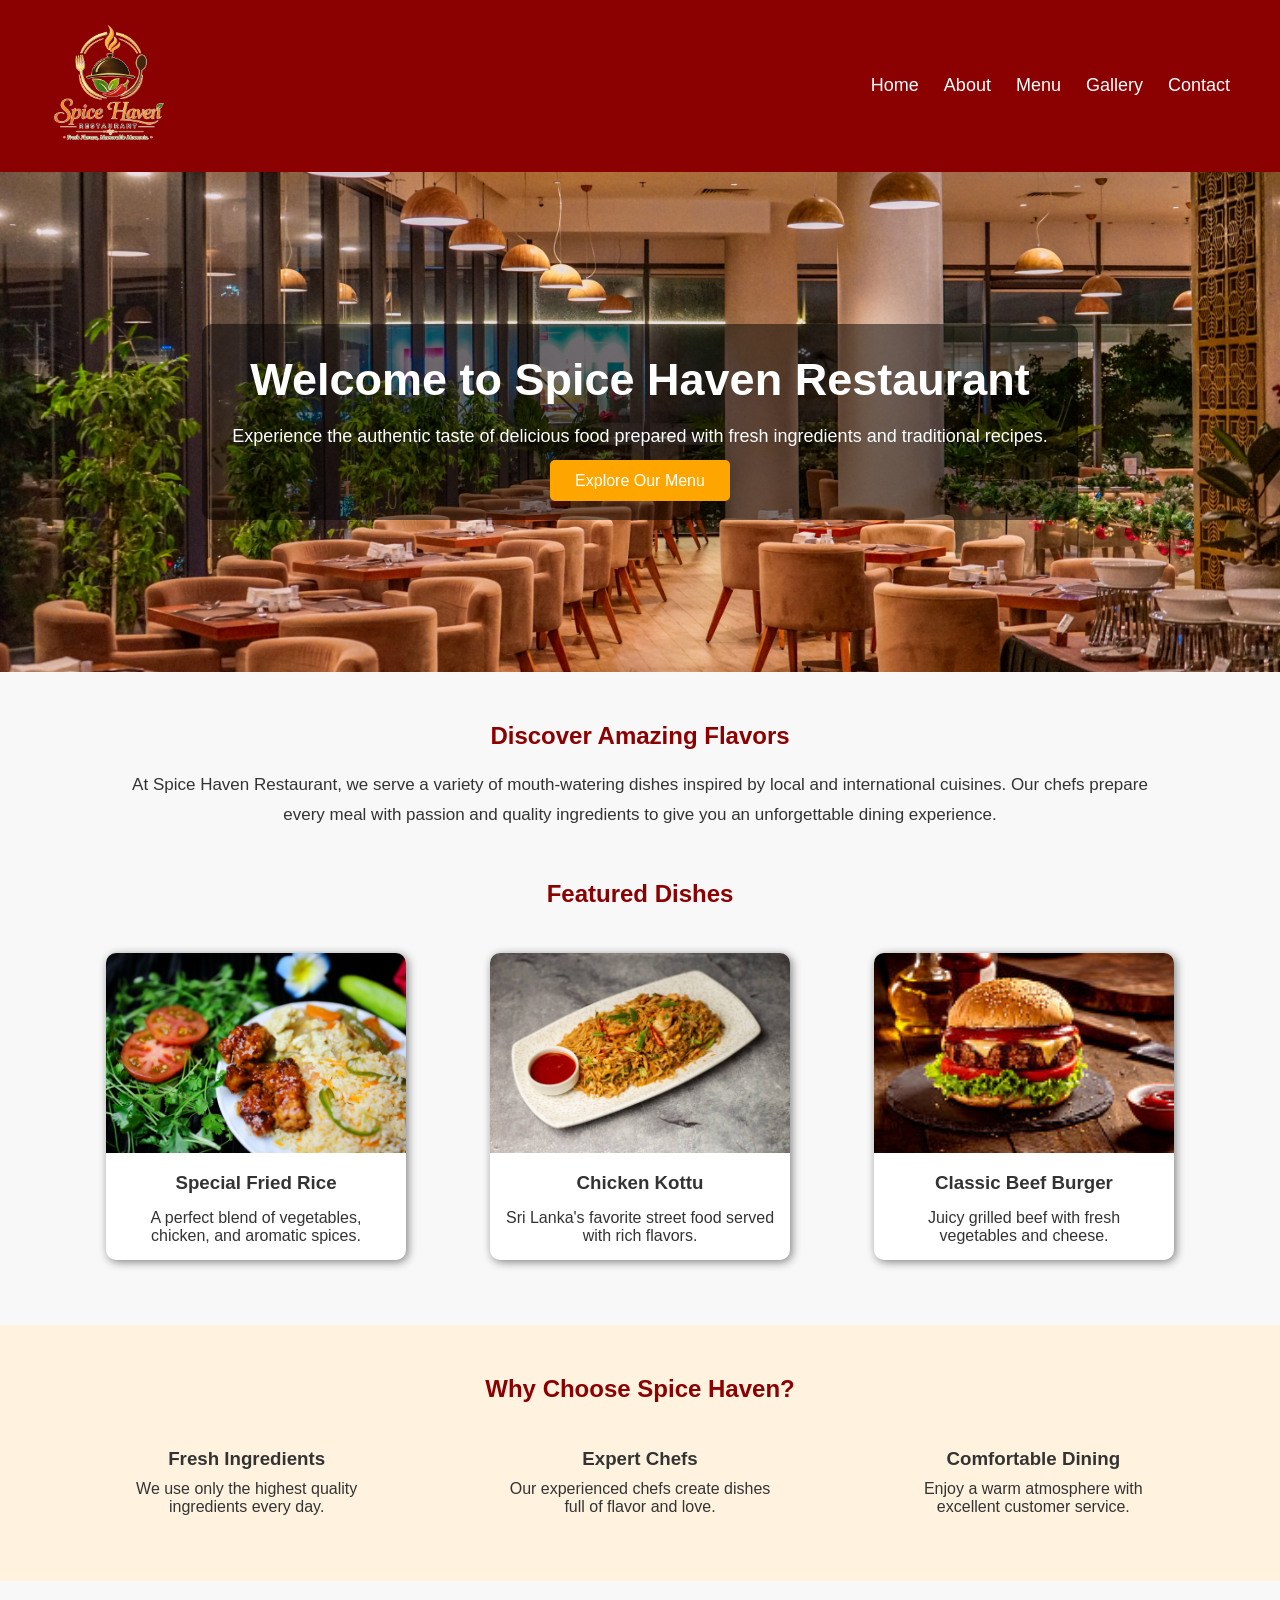
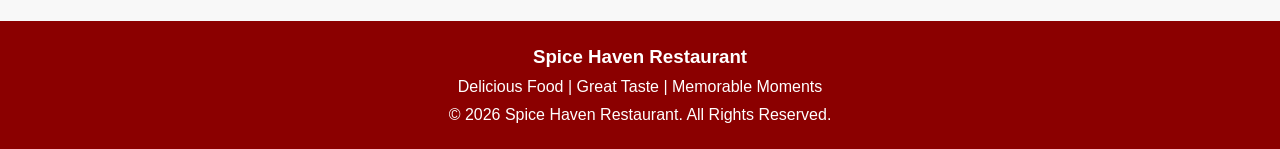
<file: index.html>
<!DOCTYPE html>
<html lang="en">

<head>

    <meta charset="UTF-8">
    <meta name="viewport" content="width=device-width, initial-scale=1.0">

    <title>Spice Haven Restaurant</title>

    <link rel="stylesheet" href="css/style.css">

    <link rel="preconnect" href="https://fonts.googleapis.com">
    <link href="https://fonts.googleapis.com/css2?family=Poppins:wght@300;400;600;700&display=swap" rel="stylesheet">

</head>

<body>

    <!-- Navigation -->

    <header>

        <nav class="navbar">

            <div class="logo">
                <img src="images/logo.png" alt="Spice Haven Logo">
            </div>

            <ul class="nav-links">

                <li><a href="index.html">Home</a></li>

                <li><a href="about.html">About</a></li>

                <li><a href="menu.html">Menu</a></li>

                <li><a href="gallery.html">Gallery</a></li>

                <li><a href="contact.html">Contact</a></li>

            </ul>

        </nav>

    </header>

    <!-- Hero Section -->

    <section class="hero">

        <div class="hero-content">

            <h1>Welcome to Spice Haven Restaurant</h1>

            <p>
                Experience the authentic taste of delicious food prepared
                with fresh ingredients and traditional recipes.
            </p>

            <a href="menu.html" class="btn" onclick="welcomeMessage()">
                Explore Our Menu
            </a>

        </div>

    </section>

    <!-- Welcome Section -->

    <section class="welcome">

        <h2>Discover Amazing Flavors</h2>

        <p>

            At Spice Haven Restaurant, we serve a variety of mouth-watering
            dishes inspired by local and international cuisines.
            Our chefs prepare every meal with passion and quality ingredients
            to give you an unforgettable dining experience.

        </p>

    </section>

    <!-- Featured Dishes -->

    <section class="featured">

        <h2>Featured Dishes</h2>

        <div class="cards">

            <div class="card">

                <img src="images/fried-rice.jpg" alt="Fried Rice">

                <h3>Special Fried Rice</h3>

                <p>
                    A perfect blend of vegetables, chicken, and aromatic spices.
                </p>

            </div>

            <div class="card">

                <img src="images/kottu.jpg" alt="Kottu">

                <h3>Chicken Kottu</h3>

                <p>
                    Sri Lanka's favorite street food served with rich flavors.
                </p>

            </div>

            <div class="card">

                <img src="images/burger.jpg" alt="Burger">

                <h3>Classic Beef Burger</h3>

                <p>
                    Juicy grilled beef with fresh vegetables and cheese.
                </p>

            </div>

        </div>

    </section>

    <!-- Why Choose Us -->

    <section class="why-us">

        <h2>Why Choose Spice Haven?</h2>

        <div class="features">

            <div>

                <h3>Fresh Ingredients</h3>

                <p>
                    We use only the highest quality ingredients every day.
                </p>

            </div>

            <div>

                <h3>Expert Chefs</h3>

                <p>
                    Our experienced chefs create dishes full of flavor and love.
                </p>

            </div>

            <div>

                <h3>Comfortable Dining</h3>

                <p>
                    Enjoy a warm atmosphere with excellent customer service.
                </p>

            </div>

        </div>

    </section>

    <!-- Footer -->

    <footer>

        <h3>Spice Haven Restaurant</h3>

        <p>
            Delicious Food | Great Taste | Memorable Moments
        </p>

        <p>
            © 2026 Spice Haven Restaurant. All Rights Reserved.
        </p>

    </footer>

    <script src="javascript/script.js"></script>

</body>
</html>
</file>
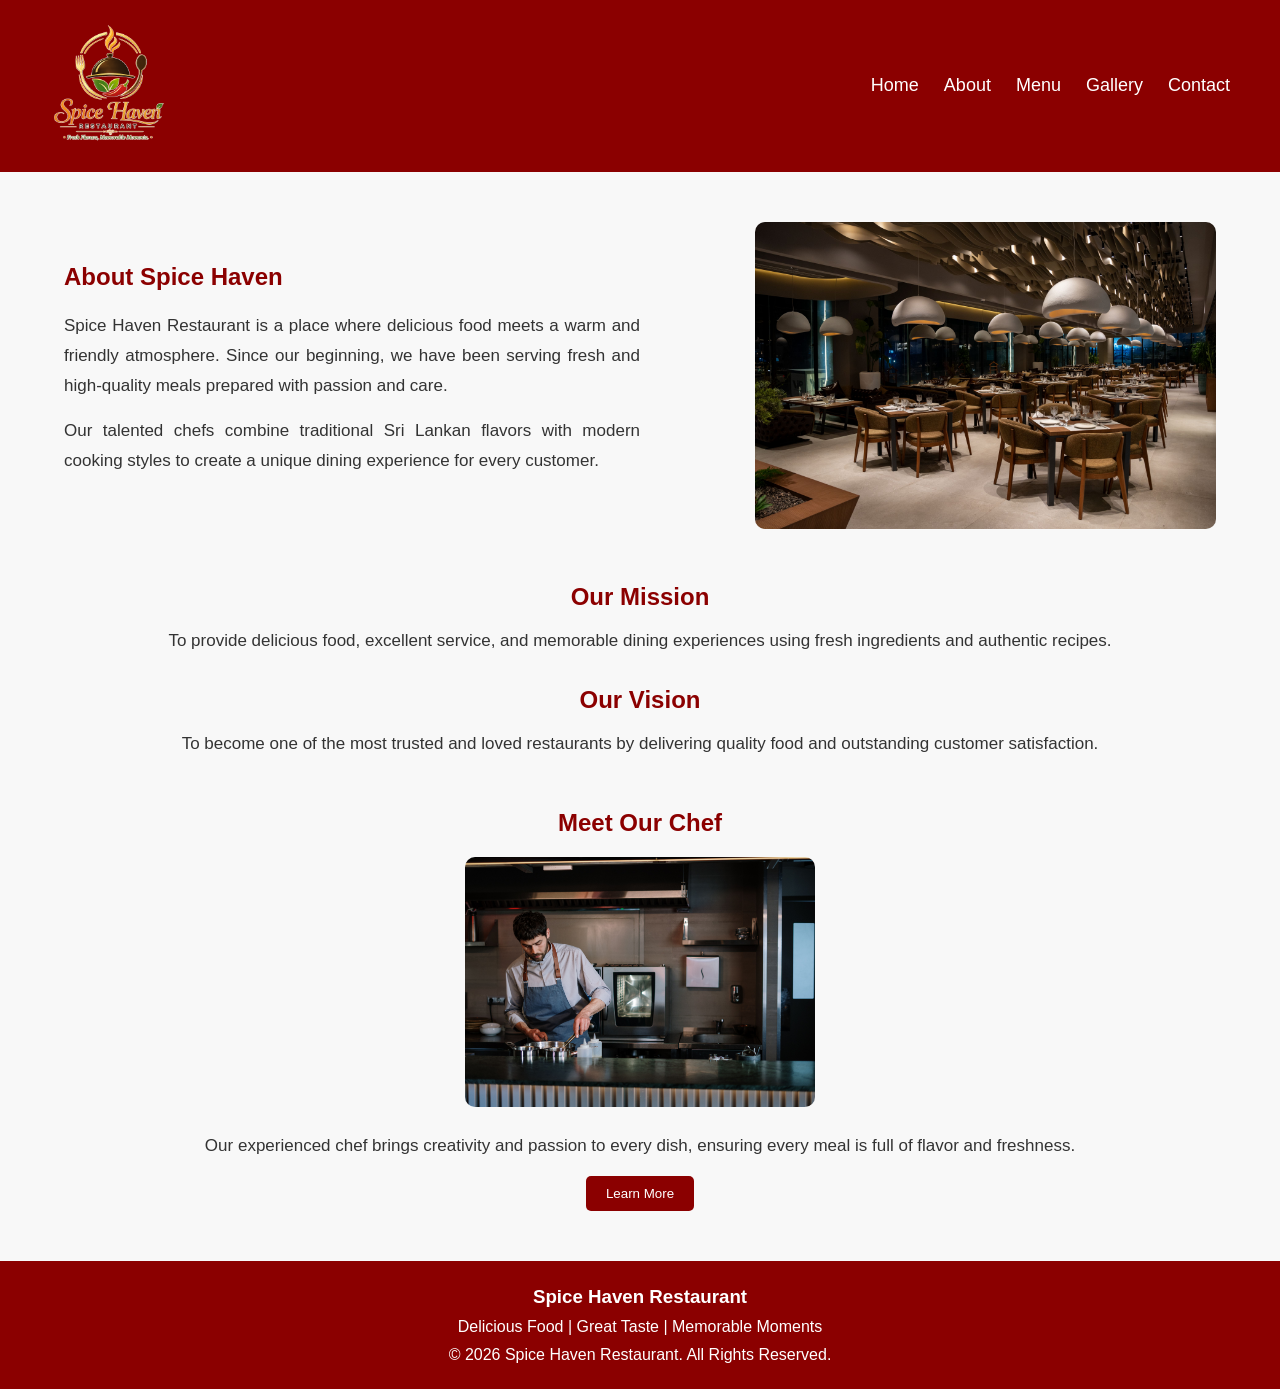
<file: about.html>
<!DOCTYPE html>
<html lang="en">

<head>
    <meta charset="UTF-8">
    <meta name="viewport" content="width=device-width, initial-scale=1.0">

    <title>About - Spice Haven Restaurant</title>

    <link rel="stylesheet" href="css/style.css">

</head>

<body>

    <!-- Navigation -->

    <header>

        <nav class="navbar">

            <div class="logo">
                <img src="images/logo.png" alt="Spice Haven Logo">
            </div>

            <ul class="nav-links">

                <li><a href="index.html">Home</a></li>
                <li><a href="about.html">About</a></li>
                <li><a href="menu.html">Menu</a></li>
                <li><a href="gallery.html">Gallery</a></li>
                <li><a href="contact.html">Contact</a></li>

            </ul>

        </nav>

    </header>

    <!-- About Section -->

    <section class="about">

        <div class="about-content">

            <div class="about-text">

                <h1>About Spice Haven</h1>

                <p>
                    Spice Haven Restaurant is a place where delicious food
                    meets a warm and friendly atmosphere. Since our beginning,
                    we have been serving fresh and high-quality meals prepared
                    with passion and care.
                </p>

                <p>
                    Our talented chefs combine traditional Sri Lankan flavors
                    with modern cooking styles to create a unique dining
                    experience for every customer.
                </p>

            </div>

            <div class="about-image">

                <img src="images/restaurant.jpg" alt="Restaurant">

            </div>

        </div>

    </section>

    <!-- Mission and Vision -->

    <section class="mission">

        <h2>Our Mission</h2>

        <p>
            To provide delicious food, excellent service, and memorable
            dining experiences using fresh ingredients and authentic recipes.
        </p>

        <h2>Our Vision</h2>

        <p>
            To become one of the most trusted and loved restaurants by
            delivering quality food and outstanding customer satisfaction.
        </p>

    </section>

    <!-- Our Chef -->

    <section class="chef">

        <h2>Meet Our Chef</h2>

        <img src="images/chef.jpg" alt="Chef">

        <p>
            Our experienced chef brings creativity and passion to every dish,
            ensuring every meal is full of flavor and freshness.
        </p>

     <button onclick="aboutMessage()">Learn More</button>   

    </section>

    <!-- Footer -->

    <footer>

        <h3>Spice Haven Restaurant</h3>

        <p>Delicious Food | Great Taste | Memorable Moments</p>

        <p>&copy; 2026 Spice Haven Restaurant. All Rights Reserved.</p>

    </footer>

<script src="javascript/script.js"></script>    

</body>
</html>
</file>
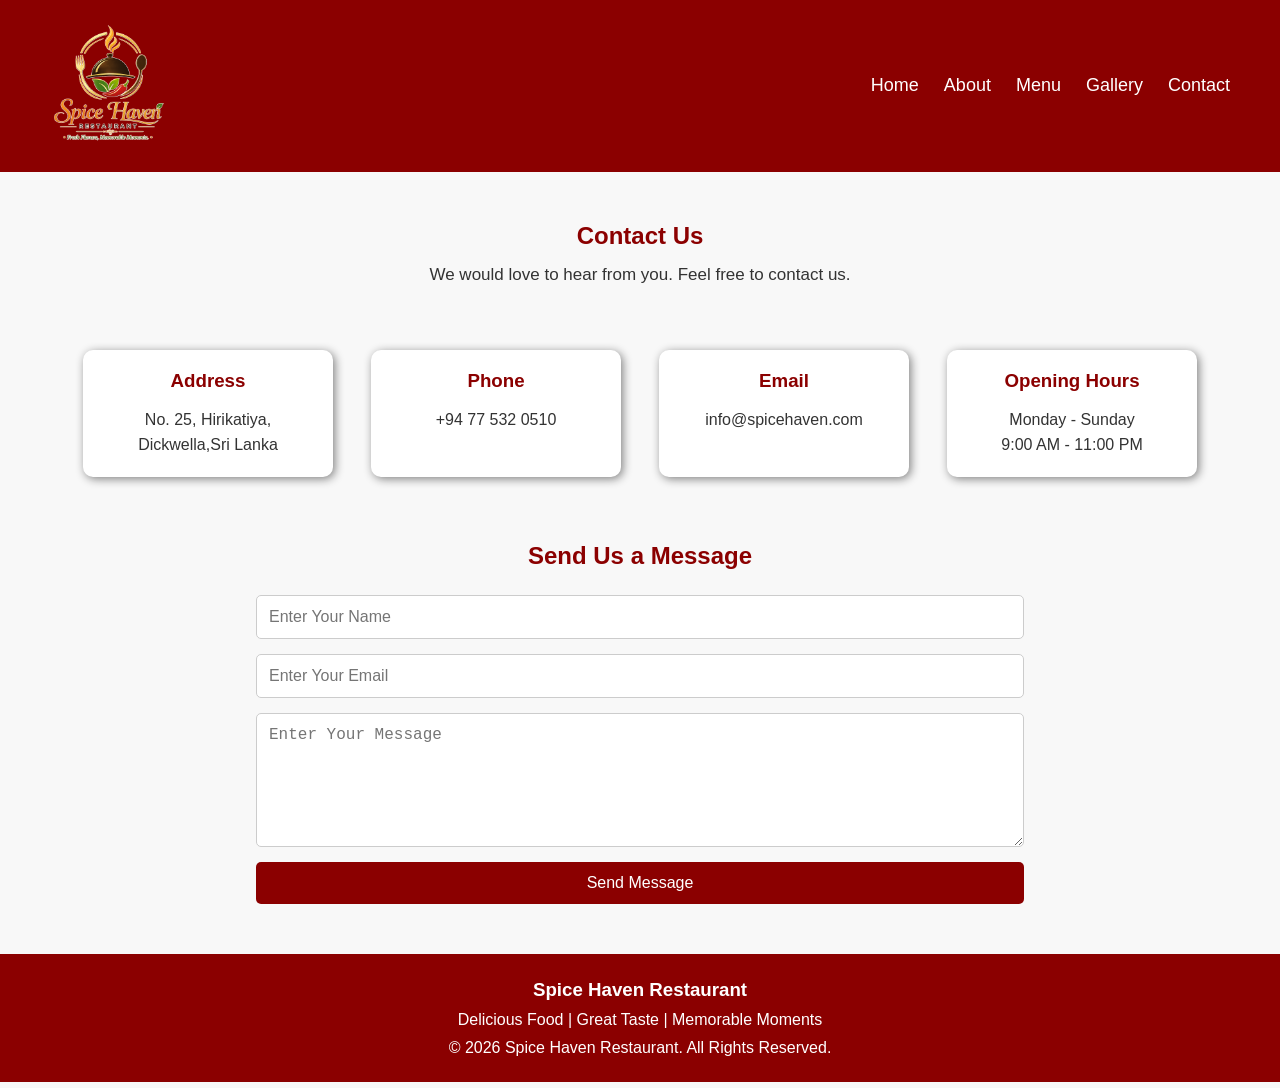
<file: contact.html>
<!DOCTYPE html>
<html lang="en">

<head>
    <meta charset="UTF-8">
    <meta name="viewport" content="width=device-width, initial-scale=1.0">
    <title>Contact - Spice Haven Restaurant</title>

    <link rel="stylesheet" href="css/style.css">
</head>
<body>

    <!-- Navigation -->

    <header>

        <nav class="navbar">

            <div class="logo">
                <img src="images/logo.png" alt="Spice Haven Logo">
            </div>

            <ul class="nav-links">

                <li><a href="index.html">Home</a></li>
                <li><a href="about.html">About</a></li>
                <li><a href="menu.html">Menu</a></li>
                <li><a href="gallery.html">Gallery</a></li>
                <li><a href="contact.html">Contact</a></li>

            </ul>

        </nav>

    </header>

    <!-- Contact Heading -->

    <section class="contact-heading">

        <h1>Contact Us</h1>

        <p>
            We would love to hear from you. Feel free to contact us.
        </p>

    </section>

    <!-- Contact Information -->

    <section class="contact-info">

        <div class="info-box">

            <h3>Address</h3>

            <p>
                No. 25, Hirikatiya,<br>
                Dickwella,Sri Lanka
            </p>

        </div>

        <div class="info-box">

            <h3>Phone</h3>

            <p>+94 77 532 0510</p>

        </div>

        <div class="info-box">

            <h3>Email</h3>

            <p>info@spicehaven.com</p>

        </div>

        <div class="info-box">

            <h3>Opening Hours</h3>

            <p>
                Monday - Sunday<br>
                9:00 AM - 11:00 PM
            </p>

        </div>

    </section>

    <!-- Contact Form -->

    <section class="contact-form">

        <h2>Send Us a Message</h2>

        <form>

            <input type="text" placeholder="Enter Your Name" required>

            <input type="email" placeholder="Enter Your Email" required>

            <textarea rows="6" placeholder="Enter Your Message" required></textarea>

            <button type="button" onclick="contactMessage()">
                
                Send Message

            </button>

        </form>

    </section>

    <!-- Footer -->

    <footer>

        <h3>Spice Haven Restaurant</h3>

        <p>Delicious Food | Great Taste | Memorable Moments</p>

        <p>&copy; 2026 Spice Haven Restaurant. All Rights Reserved.</p>

    </footer>

    <script src="javascript/script.js"></script>

</body>
</html>
</file>
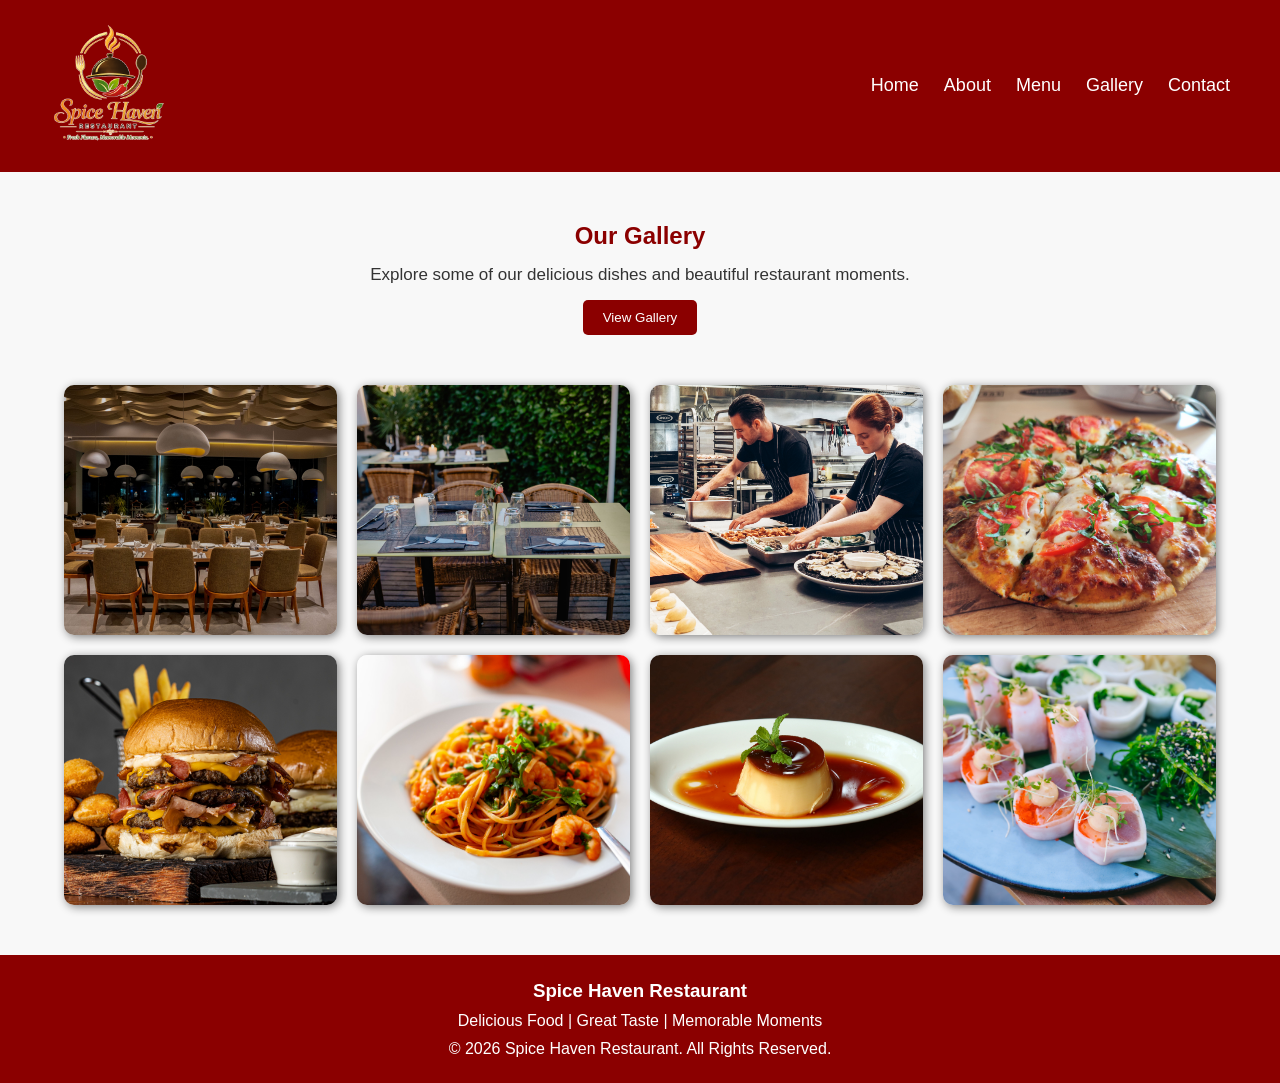
<file: gallery.html>
<!DOCTYPE html>
<html lang="en">

<head>

    <meta charset="UTF-8">
    <meta name="viewport" content="width=device-width, initial-scale=1.0">

    <title>Gallery - Spice Haven Restaurant</title>

    <link rel="stylesheet" href="css/style.css">

</head>

<body>

    <!-- Navigation -->

    <header>

        <nav class="navbar">

            <div class="logo">
                <img src="images/logo.png" alt="Spice Haven Logo">
            </div>

            <ul class="nav-links">

                <li><a href="index.html">Home</a></li>
                <li><a href="about.html">About</a></li>
                <li><a href="menu.html">Menu</a></li>
                <li><a href="gallery.html">Gallery</a></li>
                <li><a href="contact.html">Contact</a></li>

            </ul>

        </nav>

    </header>

    <!-- Gallery Heading -->

    <section class="gallery-heading">

        <h1>Our Gallery</h1>

        <p>
            Explore some of our delicious dishes and beautiful restaurant moments.
        </p>

        <button onclick="galleryMessage()">View Gallery</button>

    </section>

    <!-- Gallery Images -->

    <section class="gallery-container">

        <div class="gallery-item">
            <img src="images/gallery1.jpg" alt="Gallery Image 1">
        </div>

        <div class="gallery-item">
            <img src="images/gallery2.jpg" alt="Gallery Image 2">
        </div>

        <div class="gallery-item">
            <img src="images/gallery3.jpg" alt="Gallery Image 3">
        </div>

        <div class="gallery-item">
            <img src="images/gallery4.jpg" alt="Gallery Image 4">
        </div>

        <div class="gallery-item">
            <img src="images/gallery5.jpg" alt="Gallery Image 5">
        </div>

        <div class="gallery-item">
            <img src="images/gallery6.jpg" alt="Gallery Image 6">
        </div>

        <div class="gallery-item">
            <img src="images/gallery7.jpg" alt="Gallery Image 7">
        </div>

        <div class="gallery-item">
            <img src="images/gallery8.jpg" alt="Gallery Image 8">
        </div>

    </section>

    <!-- Footer -->

    <footer>

        <h3>Spice Haven Restaurant</h3>

        <p>Delicious Food | Great Taste | Memorable Moments</p>

        <p>&copy; 2026 Spice Haven Restaurant. All Rights Reserved.</p>

    </footer>

    <script src="javascript/script.js"></script>

</body>

</html>
</file>
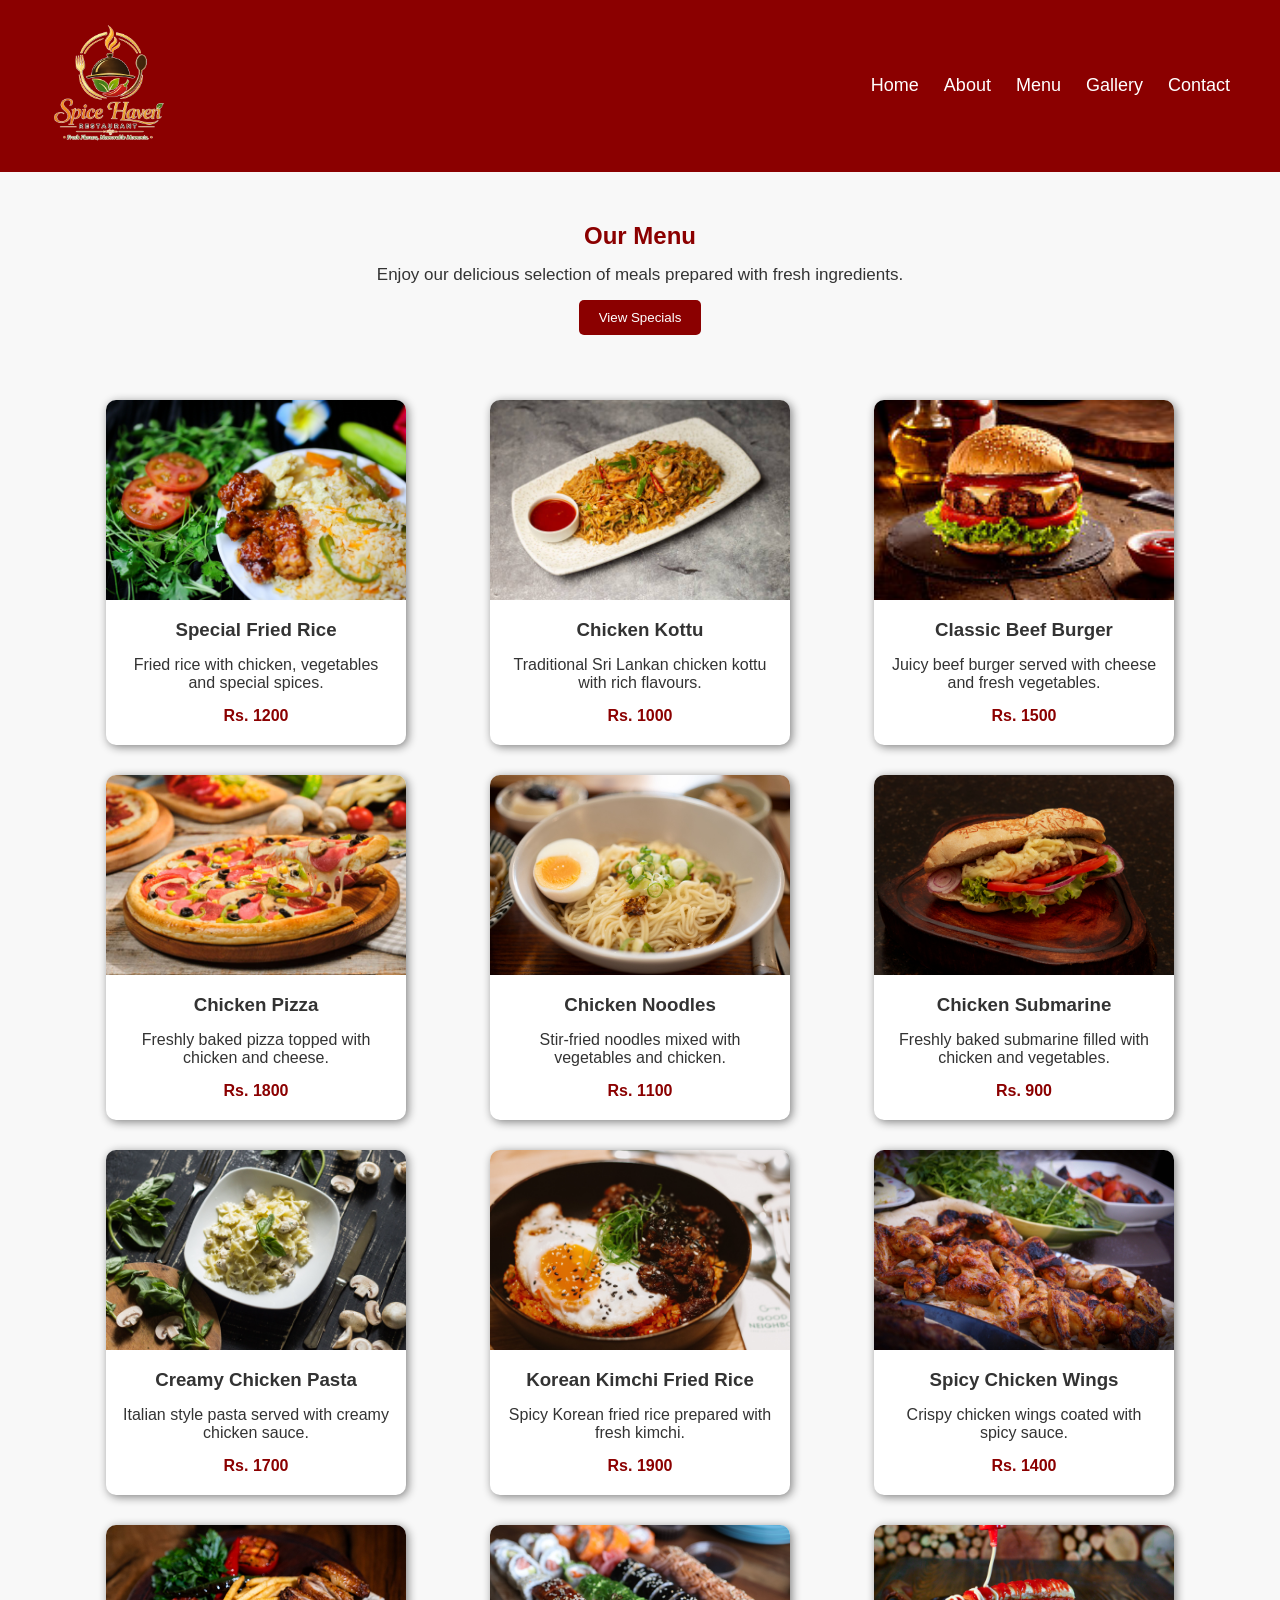
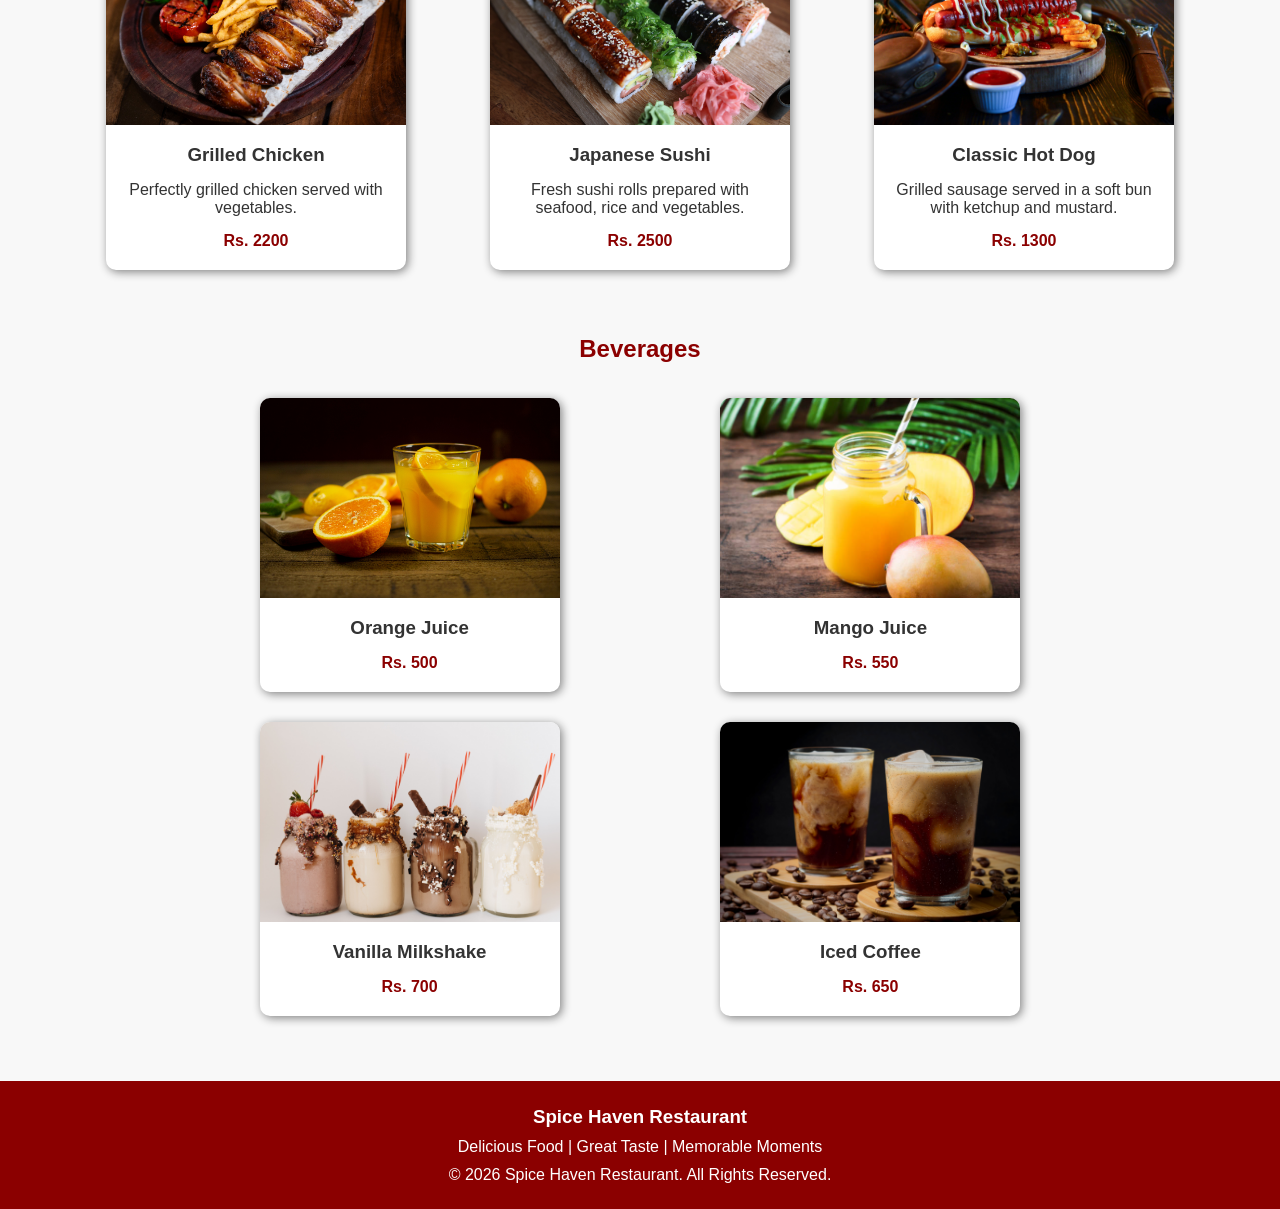
<file: menu.html>
<!DOCTYPE html>
<html lang="en">
<head>

    <meta charset="UTF-8">
    <meta name="viewport" content="width=device-width, initial-scale=1.0">

    <title>Menu - Spice Haven Restaurant</title>

    <link rel="stylesheet" href="css/style.css">
    
</head>
<body>

    <!-- Navigation -->

    <header>

        <nav class="navbar">

            <div class="logo">
                <img src="images/logo.png" alt="Spice Haven Logo">
            </div>

            <ul class="nav-links">

                <li><a href="index.html">Home</a></li>
                <li><a href="about.html">About</a></li>
                <li><a href="menu.html">Menu</a></li>
                <li><a href="gallery.html">Gallery</a></li>
                <li><a href="contact.html">Contact</a></li>

            </ul>

        </nav>

    </header>

    <!-- Menu Heading -->

    <section class="menu-heading">

        <h1>Our Menu</h1>

        <p>
            Enjoy our delicious selection of meals prepared with fresh ingredients.
        </p>

        <button onclick="menuMessage()">View Specials</button>

    </section>

    <!-- Menu Items -->

    <section class="menu-items">


<div class="menu-card">
    <img src="images/fried-rice.jpg" alt="Fried Rice">
    <h3>Special Fried Rice</h3>
    <p>Fried rice with chicken, vegetables and special spices.</p>
    <h4>Rs. 1200</h4>
</div>

<div class="menu-card">
    <img src="images/kottu.jpg" alt="Chicken Kottu">
    <h3>Chicken Kottu</h3>
    <p>Traditional Sri Lankan chicken kottu with rich flavours.</p>
    <h4>Rs. 1000</h4>
</div>

<div class="menu-card">
    <img src="images/burger.jpg" alt="Burger">
    <h3>Classic Beef Burger</h3>
    <p>Juicy beef burger served with cheese and fresh vegetables.</p>
    <h4>Rs. 1500</h4>
</div>

<div class="menu-card">
    <img src="images/pizza.jpg" alt="Pizza">
    <h3>Chicken Pizza</h3>
    <p>Freshly baked pizza topped with chicken and cheese.</p>
    <h4>Rs. 1800</h4>
</div>

<div class="menu-card">
    <img src="images/noodles.jpg" alt="Noodles">
    <h3>Chicken Noodles</h3>
    <p>Stir-fried noodles mixed with vegetables and chicken.</p>
    <h4>Rs. 1100</h4>
</div>

<div class="menu-card">
    <img src="images/submarine.jpg" alt="Submarine">
    <h3>Chicken Submarine</h3>
    <p>Freshly baked submarine filled with chicken and vegetables.</p>
    <h4>Rs. 900</h4>
</div>

<div class="menu-card">
    <img src="images/pasta.jpg" alt="Pasta">
    <h3>Creamy Chicken Pasta</h3>
    <p>Italian style pasta served with creamy chicken sauce.</p>
    <h4>Rs. 1700</h4>
</div>

<div class="menu-card">
    <img src="images/kimchi-fried-rice.jpg" alt="Kimchi Fried Rice">
    <h3>Korean Kimchi Fried Rice</h3>
    <p>Spicy Korean fried rice prepared with fresh kimchi.</p>
    <h4>Rs. 1900</h4>
</div>

<div class="menu-card">
    <img src="images/chicken-wings.jpg" alt="Chicken Wings">
    <h3>Spicy Chicken Wings</h3>
    <p>Crispy chicken wings coated with spicy sauce.</p>
    <h4>Rs. 1400</h4>
</div>

<div class="menu-card">
    <img src="images/grilled-chicken.jpg" alt="Grilled Chicken">
    <h3>Grilled Chicken</h3>
    <p>Perfectly grilled chicken served with vegetables.</p>
    <h4>Rs. 2200</h4>
</div>

<div class="menu-card">
    <img src="images/sushi.jpg" alt="Sushi">
    <h3>Japanese Sushi</h3>
    <p>Fresh sushi rolls prepared with seafood, rice and vegetables.</p>
    <h4>Rs. 2500</h4>
</div>   

<div class="menu-card">
    <img src="images/hotdog.jpg" alt="Hot Dog">
    <h3>Classic Hot Dog</h3>
    <p>Grilled sausage served in a soft bun with ketchup and mustard.</p>
    <h4>Rs. 1300</h4>
</div>

</section>

    <!-- Drinks Section -->

    <section class="drinks">


<h2>Beverages</h2>

<div class="menu-items">

    <div class="menu-card">
        <img src="images/orange-juice.jpg" alt="Orange Juice">
        <h3>Orange Juice</h3>
        <h4>Rs. 500</h4>
    </div>

    <div class="menu-card">
        <img src="images/mango-juice.jpg" alt="Mango Juice">
        <h3>Mango Juice</h3>
        <h4>Rs. 550</h4>
    </div>

    <div class="menu-card">
        <img src="images/milkshake.jpg" alt="Milkshake">
        <h3>Vanilla Milkshake</h3>
        <h4>Rs. 700</h4>
    </div>

    <div class="menu-card">
        <img src="images/iced-coffee.jpg" alt="Iced Coffee">
        <h3>Iced Coffee</h3>
        <h4>Rs. 650</h4>
    </div>

</div>


</section>


    <!-- Footer -->

    <footer>

        <h3>Spice Haven Restaurant</h3>

        <p>Delicious Food | Great Taste | Memorable Moments</p>

        <p>&copy; 2026 Spice Haven Restaurant. All Rights Reserved.</p>

    </footer>

    <script src="javascript/script.js"></script>

</body>
</html>
</file>
<file: css/style.css>
/* General Styles */

*{
    margin: 0;
    padding: 0;
    box-sizing: border-box;
}

body{
    font-family: Arial, Helvetica, sans-serif;
    background-color: #f8f8f8;
    color: #333;
}

/* Navigation Bar */

.navbar{
    background-color: #8B0000;
    display: flex;
    justify-content: space-between;
    align-items: center;
    padding: 20px 50px;
}

.logo img{
    width: 120px;
    height: auto;
}

.nav-links{
    list-style: none;
    display: flex;
}

.nav-links li{
    margin-left: 25px;
}

.nav-links a{
    text-decoration: none;
    color: white;
    font-size: 18px;
}

.nav-links a:hover{
    color: gold;
}

/* Hero Section */

.hero{
    background-image:url("../images/hero.jpg");
    background-size: cover;
    background-position: center;
    height: 500px;

    display: flex;
    justify-content: center;
    align-items: center;
}

.hero-content{
    background-color: rgba(0,0,0,0.5);
    padding: 30px;
    border-radius: 10px;
    text-align: center;
}

.hero-content h1{
    color: white;
    font-size: 45px;
    margin-bottom: 20px;
}

.hero-content p{
    color: white;
    font-size: 18px;
    margin-bottom: 25px;
}

.btn{
    text-decoration: none;
    background-color: orange;
    color: white;
    padding: 12px 25px;
    border-radius: 5px;
}

.btn:hover{
    background-color: darkorange;
}

/* Welcome Section */

.welcome{
    width: 80%;
    margin: 50px auto;
    text-align: center;
}

.welcome h2{
    color: #8B0000;
    margin-bottom: 20px;
}

.welcome p{
    line-height: 30px;
    font-size: 17px;
}

/* Featured Section */

.featured{
    width: 90%;
    margin: 50px auto;
    text-align: center;
}

.featured h2{
    margin-bottom: 30px;
    color: #8B0000;
}

.cards{
    display: flex;
    justify-content: space-around;
    flex-wrap: wrap;
}

.card{
    background-color: white;
    width: 300px;
    margin: 15px;
    border-radius: 10px;
    overflow: hidden;
    box-shadow: 2px 2px 10px gray;
}

.card img{
    width: 100%;
    height: 200px;
    object-fit: cover;
}

.card h3{
    margin-top: 15px;
}

.card p{
    padding: 15px;
}

.card:hover{
    transform: scale(1.03);
    transition: 0.3s;
}

/* Why Choose Us */

.why-us{
    background-color: #fff3e0;
    padding: 50px;
    text-align: center;
}

.why-us h2{
    color: #8B0000;
    margin-bottom: 30px;
}

.features{
    display: flex;
    justify-content: space-around;
    flex-wrap: wrap;
}

.features div{
    width: 280px;
    margin: 15px;
}

.features h3{
    margin-bottom: 10px;
}

/* Footer */

footer{
    background-color: #8B0000;
    color: white;
    text-align: center;
    padding: 25px;
    margin-top: 40px;
}

footer p{
    margin-top: 10px;
}

/* Responsive Design */

@media(max-width:768px){

    .navbar{
        flex-direction: column;
    }

    .nav-links{
        flex-direction: column;
        margin-top: 15px;
    }

    .nav-links li{
        margin: 10px 0;
    }

    .hero{
        height: 350px;
    }

    .hero-content h1{
        font-size: 30px;
    }

    .cards{
        flex-direction: column;
        align-items: center;
    }

    .features{
        flex-direction: column;
        align-items: center;
    }
}
/*-------------  About Pagr  ----------------------------------*/


    

.about{
    width: 90%;
    margin: 50px auto;
}

.about-content{
    display: flex;
    justify-content: space-between;
    align-items: center;
    flex-wrap: wrap;
}

.about-text{
    width: 50%;
}

.about-text h1{
    color: #8B0000;
    margin-bottom: 20px;
}

.about-text p{
    font-size: 17px;
    line-height: 30px;
    margin-bottom: 15px;
    text-align: justify;
}

.about-image{
    width: 40%;
}

.about-image img{
    width: 100%;
    border-radius: 10px;
}

/* Mission Section */

.mission{
    width: 80%;
    margin: 50px auto;
    text-align: center;
}

.mission h2{
    color: #8B0000;
    margin-bottom: 15px;
}

.mission p{
    font-size: 17px;
    line-height: 30px;
    margin-bottom: 30px;
}

/* Chef Section */

.chef{
    width: 80%;
    margin: 50px auto;
    text-align: center;
}

.chef h2{
    color: #8B0000;
    margin-bottom: 20px;
}

.chef img{
    width: 350px;
    height: 250px;
    object-fit: cover;
    border-radius: 10px;
    margin-bottom: 20px;
}

.chef p{
    font-size: 17px;
    line-height: 30px;
}

.chef button{
    background-color: #8B0000;
    color: white;
    border: none;
    padding: 10px 20px;
    border-radius: 5px;
    cursor: pointer;
    margin-top: 15px;
}

.chef button:hover{
    background-color: #a00000;
}

/* Responsive Design */

@media(max-width:768px){

    .about-content{
        flex-direction: column;
    }

    .about-text{
        width: 100%;
        margin-bottom: 30px;
    }

    .about-image{
        width: 100%;
    }

    .chef img{
        width: 100%;
        height: auto;
    }

}


/* ---------------- Menu Page ---------------- */

.menu-heading{
    text-align: center;
    margin: 50px 0;
}

.menu-heading h1{
    color: #8B0000;
    margin-bottom: 15px;
}

.menu-heading p{
    font-size: 17px;
}

.menu-heading button{
    background-color: #8B0000;
    color: white;
    border: none;
    padding: 10px 20px;
    border-radius: 5px;
    cursor: pointer;
    margin-top: 15px;
}

.menu-heading button:hover{
    background-color: #a00000;
}

/* Menu Cards */

.menu-items{
    width: 90%;
    margin: 0 auto 50px auto;

    display: flex;
    justify-content: space-around;
    flex-wrap: wrap;
}

.menu-card{
    background-color: white;
    width: 300px;
    margin: 15px;
    border-radius: 10px;
    overflow: hidden;
    box-shadow: 2px 2px 10px gray;
    text-align: center;
}

.menu-card img{
    width: 100%;
    height: 200px;
    object-fit: cover;
}

.menu-card h3{
    margin: 15px 0;
}

.menu-card p{
    padding: 0 15px;
    margin-bottom: 15px;
}

.menu-card h4{
    color: #8B0000;
    margin-bottom: 20px;
}

.menu-card:hover{
    transform: scale(1.03);
    transition: 0.3s;
}

/* Drinks Section */

.drinks{
    width: 80%;
    margin: 50px auto;
    text-align: center;
}

.drinks h2{
    color: #8B0000;
    margin-bottom: 20px;
}

.drinks ul{
    list-style: none;
}

.drinks li{
    font-size: 17px;
    margin: 12px 0;
}

/* Responsive Design */

@media(max-width:768px){

    .menu-items{
        flex-direction: column;
        align-items: center;
    }

    .menu-card{
        width: 90%;
    }

}


/* ---------------- Gallery Page ---------------- */

.gallery-heading{
    text-align: center;
    margin: 50px 0;
}

.gallery-heading h1{
    color: #8B0000;
    margin-bottom: 15px;
}

.gallery-heading p{
    font-size: 17px;
}

.gallery-heading button{
    background-color: #8B0000;
    color: white;
    border: none;
    padding: 10px 20px;
    border-radius: 5px;
    cursor: pointer;
    margin-top: 15px;
}

.gallery-heading button:hover{
    background-color: #a00000;
}

/* Gallery Images */

.gallery-container{
    width: 90%;
    margin: 0 auto 50px auto;

    display: grid;
    grid-template-columns: repeat(4, 1fr);
    gap: 20px;
}

.gallery-item{
    overflow: hidden;
    border-radius: 10px;
    box-shadow: 2px 2px 10px gray;
}

.gallery-item img{
    width: 100%;
    height: 250px;
    object-fit: cover;
    display: block;
}

.gallery-item img:hover{
    transform: scale(1.05);
    transition: 0.3s;
}

/* Responsive Design */

@media(max-width:768px){

    .gallery-container{
        grid-template-columns: repeat(2, 1fr);
    }

}

@media(max-width:500px){

    .gallery-container{
        grid-template-columns: 1fr;
    }

}


/* ---------------- Contact Page ---------------- */

.contact-heading{
    text-align: center;
    margin: 50px 0;
}

.contact-heading h1{
    color: #8B0000;
    margin-bottom: 15px;
}

.contact-heading p{
    font-size: 17px;
}

/* Contact Information */

.contact-info{
    width: 90%;
    margin: 0 auto 50px auto;

    display: flex;
    justify-content: space-around;
    flex-wrap: wrap;
}

.info-box{
    background-color: white;
    width: 250px;
    padding: 20px;
    margin: 15px;
    text-align: center;
    border-radius: 10px;
    box-shadow: 2px 2px 10px gray;
}

.info-box h3{
    color: #8B0000;
    margin-bottom: 15px;
}

.info-box p{
    line-height: 25px;
}

/* Contact Form */

.contact-form{
    width: 60%;
    margin: 50px auto;
}

.contact-form h2{
    text-align: center;
    color: #8B0000;
    margin-bottom: 25px;
}

.contact-form form{
    display: flex;
    flex-direction: column;
}

.contact-form input,
.contact-form textarea{
    padding: 12px;
    margin-bottom: 15px;
    border: 1px solid #ccc;
    border-radius: 5px;
    font-size: 16px;
}

.contact-form button{
    background-color: #8B0000;
    color: white;
    border: none;
    padding: 12px;
    font-size: 16px;
    border-radius: 5px;
    cursor: pointer;
}

.contact-form button:hover{
    background-color: #a00000;
}

/* Responsive Design */

@media(max-width:768px){

    .contact-info{
        flex-direction: column;
        align-items: center;
    }

    .contact-form{
        width: 90%;
    }

    .info-box{
        width: 90%;
    }

}
</file>
